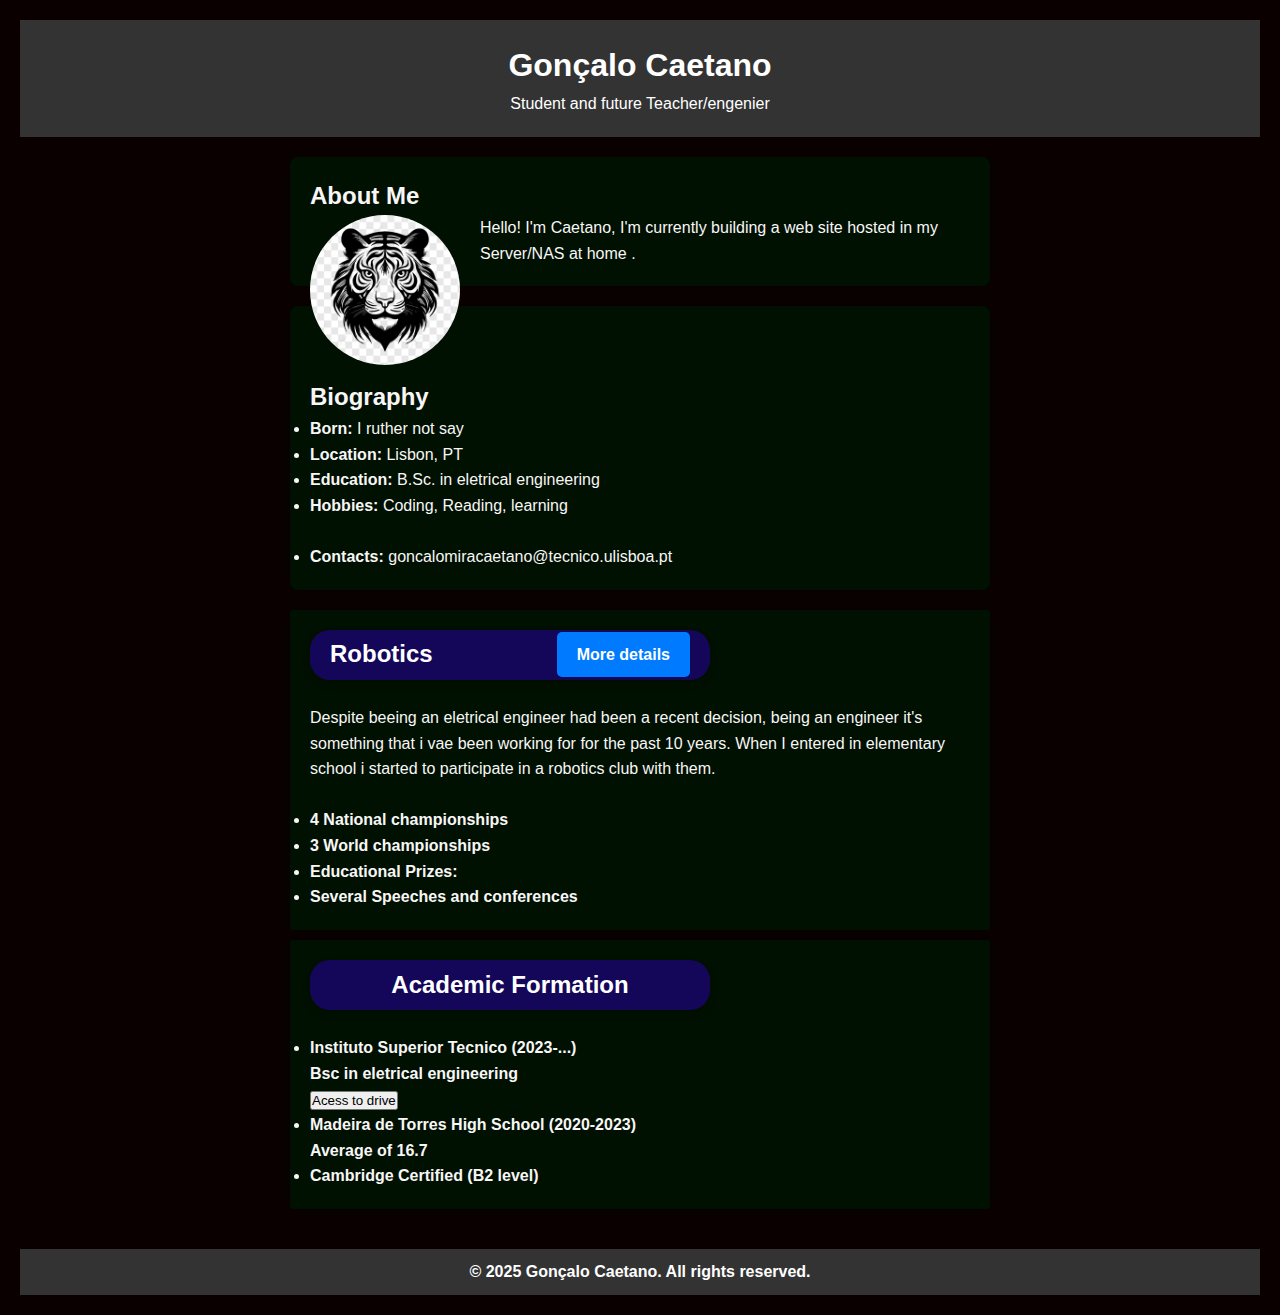
<file: index.html>
<!DOCTYPE html>
<html lang="en">

<head>
    <meta charset="UTF-8">
    <meta name="viewport" content="width=device-width, initial-scale=1.0">
    <title>My Biography</title>
    <link rel="stylesheet" href="style.css">
</head>


<body>
    <header>
        <h1>Gonçalo Caetano</h1>
        <p> Student and future Teacher/engenier</p>
    </header>

    <section class="bio">
        <h2>About Me</h2>
        <img src="teste.png" alt="Gonçalo">
        <p>Hello! I'm Caetano, I'm currently building a web site hosted in my Server/NAS at home .</p>
    </section>

    <section class="details">
        <br><br>
        <h2>Biography</h2>
        <ul>
            <li><strong>Born:</strong> I ruther not say</li>
            <li><strong>Location:</strong> Lisbon, PT</li>
            <li><strong>Education:</strong> B.Sc. in eletrical engineering</li>
            <li><strong>Hobbies:</strong> Coding, Reading, learning</li>
            <br>
            <li><strong>Contacts:</strong>  goncalomiracaetano@tecnico.ulisboa.pt</li>
        </ul>
    </section>

    <section class="Robotics">

        <div class="curved-box">
            <h2>Robotics</h2>
            <div class="button_right">
                <a href="page2.html" class="botao">More details</a>
            </div>
        </div>
        <br>
        <p>Despite beeing an eletrical engineer had been a recent decision,
            being an engineer it's something that i vae been working for for the
            past 10 years. When I entered in elementary school i started to participate in a
            robotics club with them. </p>
        <br>
        <ul>
            <li><strong>4 National championships</strong></li>
            <li><strong>3 World championships</strong></li>
            <li><strong>Educational Prizes:</strong></li>
            <li><strong>Several Speeches and conferences<strong></li>
        </ul>

    </section>

    <section class="Formation">

        <div class="curved-box">
            <h2>Academic Formation</h2>
        </div>
        <br>
        <ul>
            <li><strong>Instituto Superior Tecnico</strong> (2023-...)</li>
            Bsc in eletrical engineering
            <br>

            <a href="login_page.html"><button>Acess to drive</button></a>

            <li><strong>Madeira de Torres High School </strong> (2020-2023)</li>
            Average of 16.7
            <li><strong>Cambridge Certified (B2 level) </strong></li>
        </ul>
    </section>

    <footer>
        <p>&copy; 2025 Gonçalo Caetano. All rights reserved.</p>
    </footer>
</body>

</html>
</file>
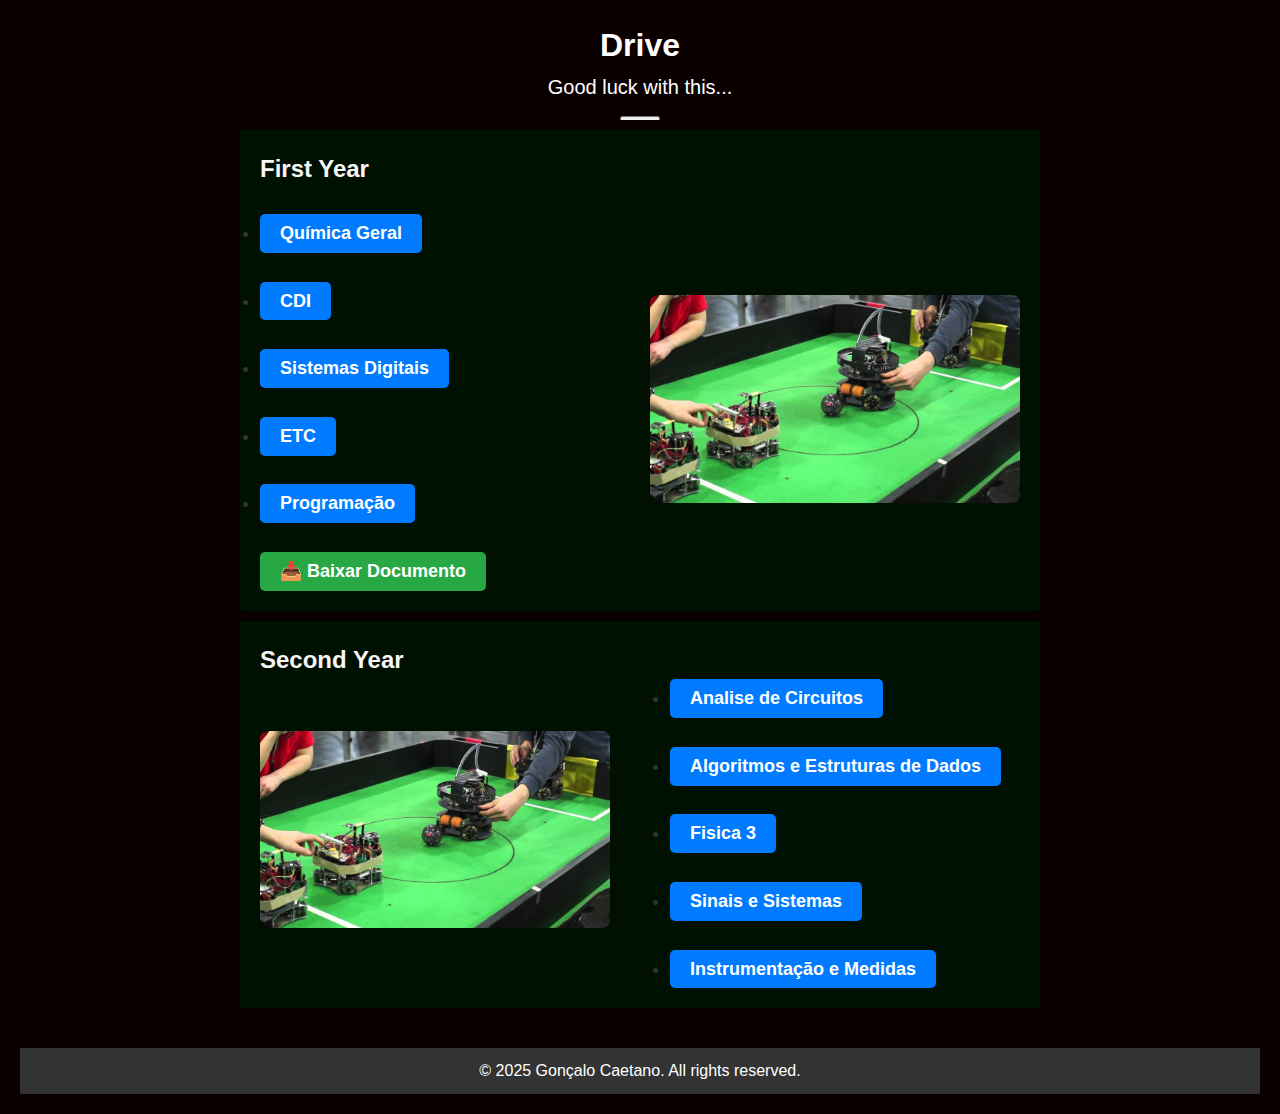
<file: drive.html>
<!DOCTYPE html>
<html>

<head>
    <meta charset="UTF-8">
    <meta name="viewport" content="width=device-width, initial-scale=1.0">
    <title>Drive</title>
    <link rel="stylesheet" href="drive_drive.css">
</head>

<body>
    <header>
        <h1>Drive</h1>
        <p style="font-size: 20px;">Good luck with this...</p>
        <div class="left_button">
            <h2><a href="index.html"><button>Home</button></a></h2>
        </div>
    </header>


    <section class="f">
        <h2><strong>First Year</strong></h2>
        <br>
        <div class="conteudo-lado-a-lado">
            <div class="texto">
                <ul>
                    <li><a href="QG.html" class="botao">Química Geral</a></li>
                    <br>
                    <li><a href="CDI.html" class="botao">CDI</a></li>
                    <br>
                    <li><a href="SD.html" class="botao">Sistemas Digitais</a></li>
                    <br>
                    <li><a href="ETC.html" class="botao">ETC</a></li>
                    <br>
                    <li><a href="PROG.html" class="botao">Programação</a></li>
                    <br>
                    <a href="main.py" download class="botao_dow">📥 Baixar Documento</a>

                </ul>
            </div>

            <div class="imagem">
                <img src="robocup.jpg" alt="Exemplo de imagem">
            </div>
        </div>
    </section>


    <section class="S">
        <h2><strong>Second Year</strong></h2>
        <div class="conteudo-lado-a-lado imagem-esquerda">
            <div class="imagem">
                <img src="robocup.jpg" alt="Exemplo de imagem">
            </div>
            <div class="texto">
                <ul>
                    <li><a href="QG.html" class="botao">Analise de Circuitos</a></li>
                    <br>
                    <li><a href="QG.html" class="botao">Algoritmos e Estruturas de Dados</a></li>
                    <br>
                    <li><a href="QG.html" class="botao">Fisica 3</a></li>
                    <br>
                    <li><a href="QG.html" class="botao">Sinais e Sistemas</a></li>
                    <br>
                    <li><a href="QG.html" class="botao">Instrumentação e Medidas</a></li>
                </ul>
            </div>
        </div>
    </section>

    <footer>
        <p>&copy; 2025 Gonçalo Caetano. All rights reserved.</p>
    </footer>

</body>

</html>
</file>
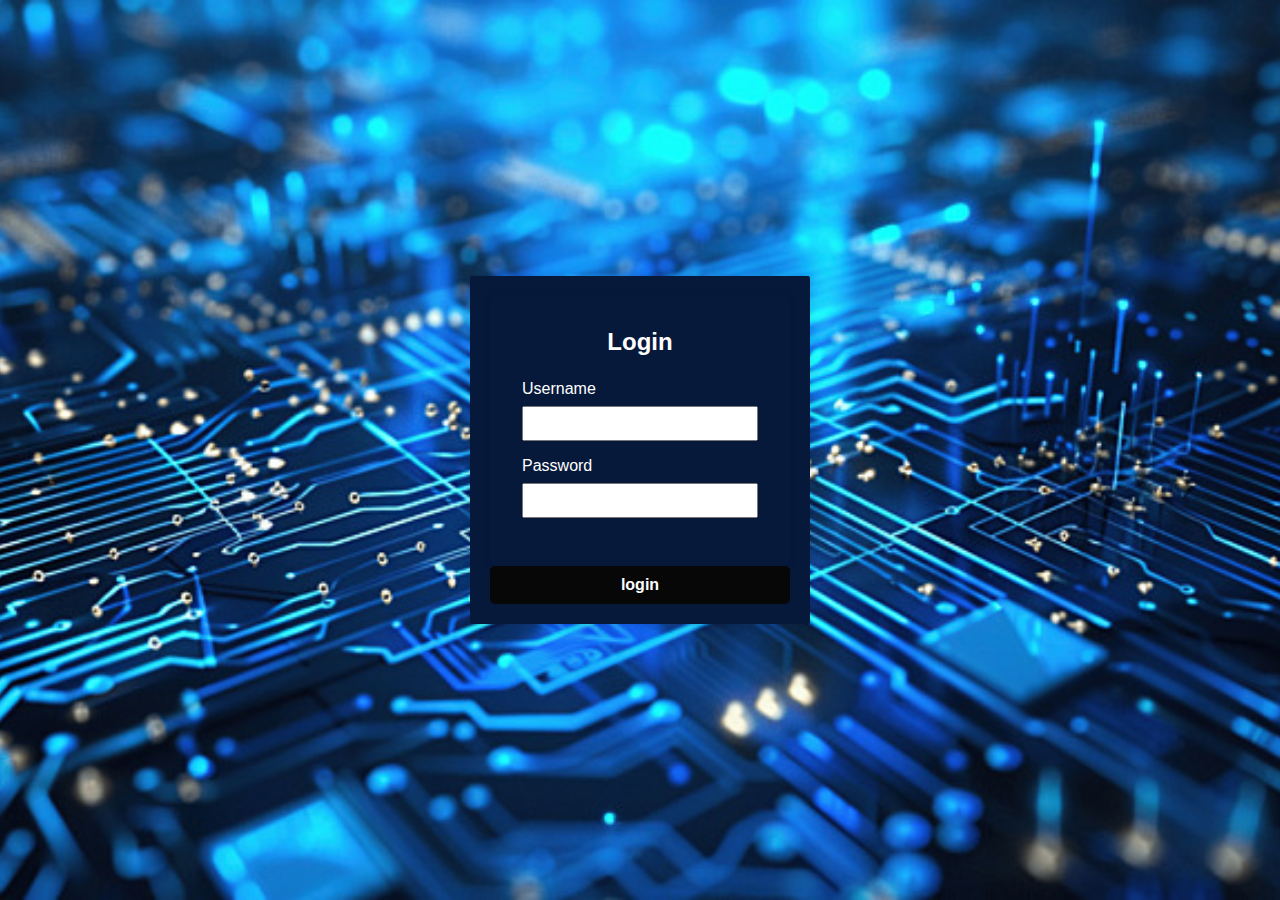
<file: login_page.html>
<!DOCTYPE html>
<html>

<head>
    <meta charset="UTF-8">
    <meta name="viewport" content="width=device-width, initial-scale=1.0">
    <title>Login Drive</title>
    <link rel="stylesheet" href="style_login.css">
</head>

<body>

    <section class="teste">
	    <div class="login-container">
   	<h2> Login </h2>
        <div class="form-group">
            <label for="username">Username</label>
            <input type="text" id="username" name="username" required />
        </div>

	<div class="form-group">
	    <label for="Password">Password</label>
	    <input type="text" id="password" name="password" required />
	</div>
	    </div>
	<a href="drive.html" class="botao">login</a>
    </section>


</body>


</html>
</file>
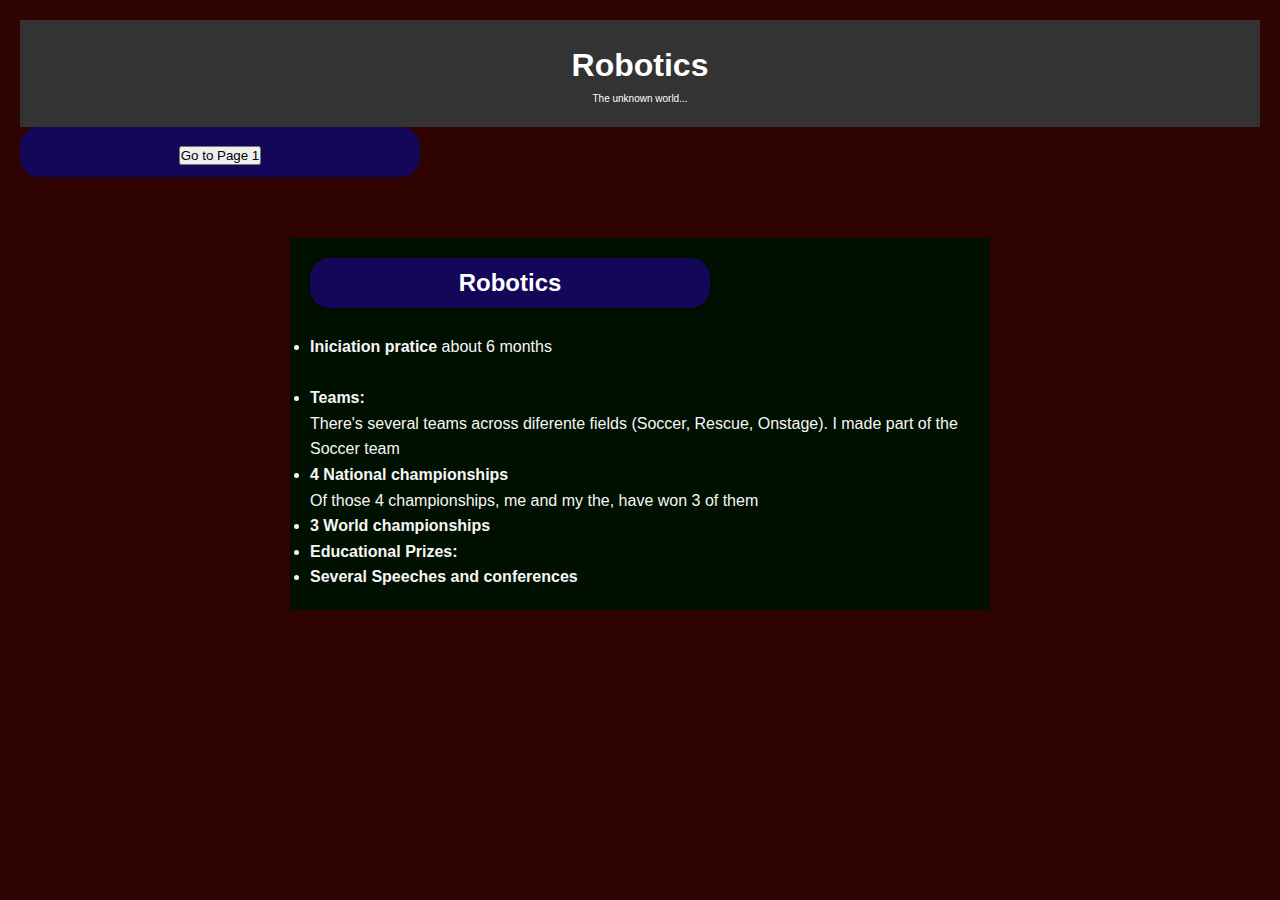
<file: page2.html>
<!-- page2.html -->
<!DOCTYPE html>
<html>

<head>
    <meta charset="UTF-8">
    <meta name="viewport" content="width=device-width, initial-scale=1.0">
    <title>Robotics details</title>
    <link rel="stylesheet" href="style1.css">
</head>

<body>

        <header>
        <h1>Robotics</h1>
        <p style="font-size: 10px;">The unknown world...</p>
        </header>

    <div class="curved-box">
    <h2><a href="index.html"><button>Go to Page 1</button></a></h2>
    </div>
    <br><br>


    <section class="robot">

        <div class="curved-box">
            <h2>Robotics</h2>
        </div>
        <br>

        <li><strong>Iniciation pratice</strong> about 6 months</li>

        <!--<p>The iniciation period was about 6 months</p>-->

        <br>
        <li><strong>Teams:</strong></li>
        There's several teams across diferente fields (Soccer, Rescue, Onstage).

        I made part of the Soccer team 
        <ul>
            <li><strong>4 National championships</strong></li>
            Of those 4 championships, me and my the, have won 3 of them

            <li><strong>3 World championships</strong></li>
            <li><strong>Educational Prizes:</strong></li>
            <li><strong>Several Speeches and conferences<strong></li>
        </ul>


    </section>
</body>
</html>
</file>
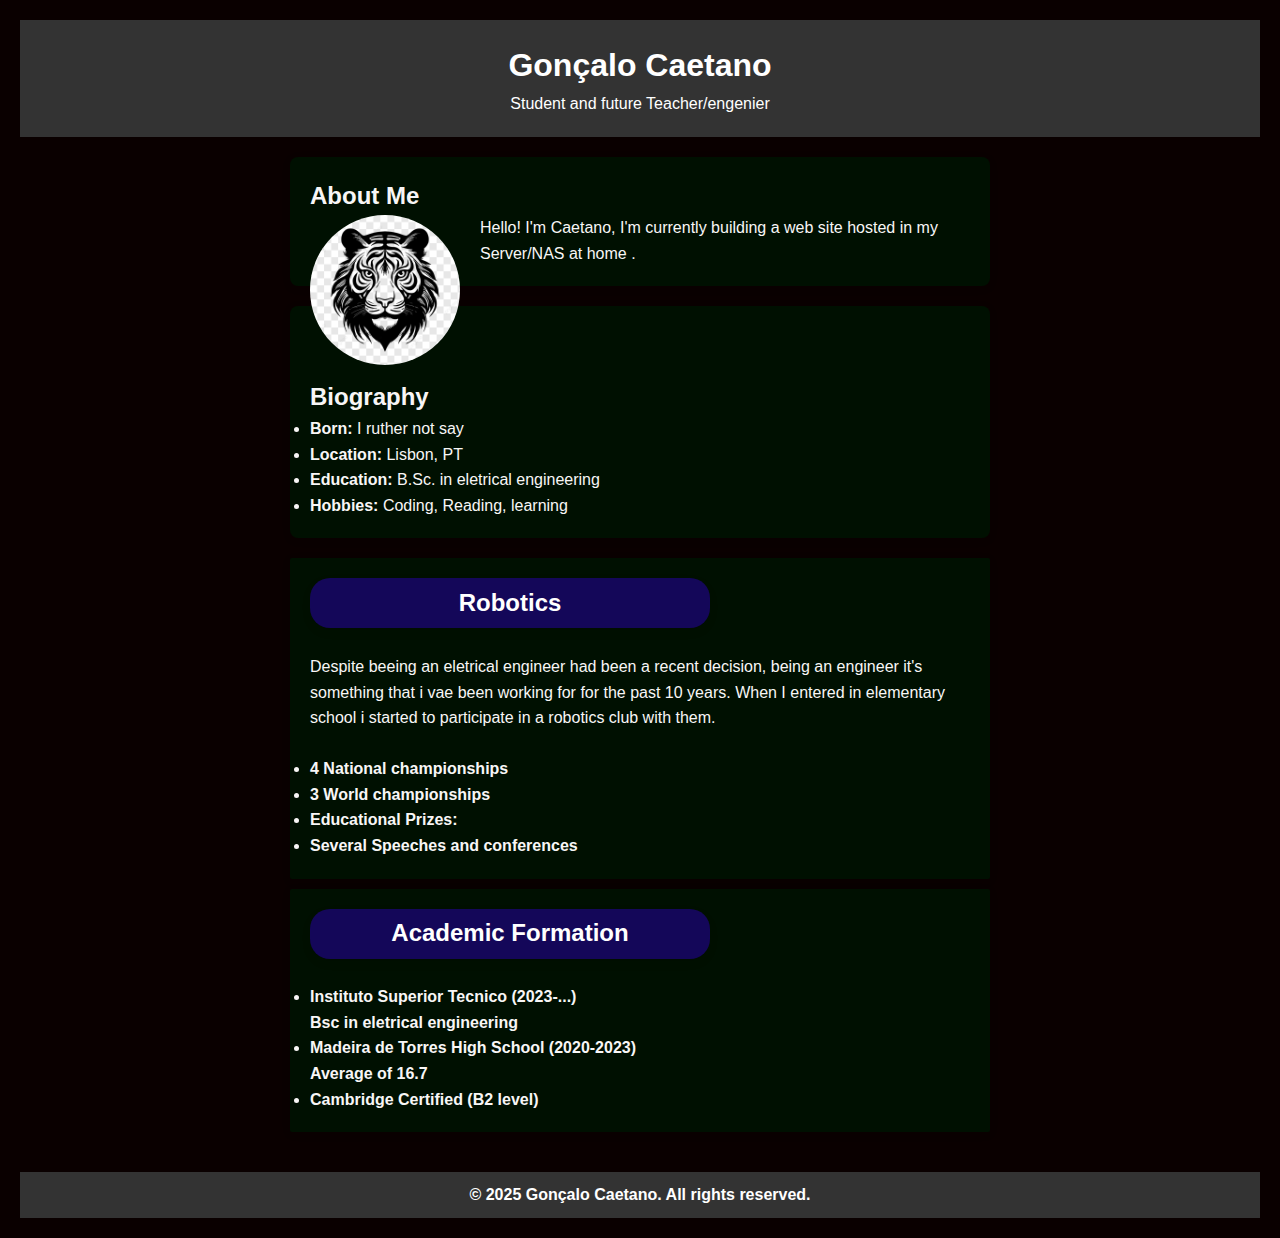
<file: site.html>
<!DOCTYPE html>
<html lang="en">

<head>
    <meta charset="UTF-8">
    <meta name="viewport" content="width=device-width, initial-scale=1.0">
    <title>My Biography</title>
    <link rel="stylesheet" href="style.css">
</head>


<body>
    <header>
        <h1>Gonçalo Caetano</h1>
        <p> Student and future Teacher/engenier</p>
    </header>

    <section class="bio">
        <h2>About Me</h2>
        <img src="teste.png" alt="John Doe">
        <p>Hello! I'm Caetano, I'm currently building a web site hosted in my Server/NAS at home .</p>
    </section>


    <section class="details">
        <br><br>
        <h2>Biography</h2>
        <ul>
            <li><strong>Born:</strong> I ruther not say</li>
            <li><strong>Location:</strong> Lisbon, PT</li>
            <li><strong>Education:</strong> B.Sc. in eletrical engineering</li>
            <li><strong>Hobbies:</strong> Coding, Reading, learning</li>
        </ul>
    </section>

    <section class="Robotics">

        <div class="curved-box">
            <h2>Robotics</h2>
        </div>
        <br>
        <p>Despite beeing an eletrical engineer had been a recent decision,
            being an engineer it's something that i vae been working for for the
            past 10 years. When I entered in elementary school i started to participate in a 
            robotics club with them. </p>
            <br>
        <ul>
            <li><strong>4 National championships</strong></li>
            <li><strong>3 World championships</strong></li>
            <li><strong>Educational Prizes:</strong></li>
            <li><strong>Several Speeches and conferences<strong></li>
        </ul>

    </section>

    <section class="Formation">

        <div class="curved-box">
            <h2>Academic Formation</h2>
        </div>
        <br>
        <ul>
            <li><strong>Instituto Superior Tecnico</strong> (2023-...)</li>
            Bsc in eletrical engineering
            <li><strong>Madeira de Torres High School </strong> (2020-2023)</li>
            Average of 16.7
            <li><strong>Cambridge Certified (B2 level) </strong></li>
        </ul>
    </section>

    <footer>
        <p>&copy; 2025 Gonçalo Caetano. All rights reserved.</p>
    </footer>
</body>

</html>
</file>
<file: style.css>
* {
    margin: 0;
    padding: 0;
    box-sizing: border-box;
}

body {
    font-family: Arial, sans-serif;
    background-color: rgb(10, 0, 0);
    color: #f8f6f6;
    line-height: 1.6;
    padding: 20px;
}

header {
    text-align: center;
    padding: 20px;
    background-color: #333;
    color: white;
}

.bio,
.details {
    background: rgb(0, 16, 1);
    margin: 20px auto;
    padding: 20px;
    max-width: 700px;
    border-radius: 8px;
    box-shadow: 0 2px 8px rgba(0, 0, 0, 0.1);
}

.Formation , .Robotics{
    background: rgb(0, 16, 1);
    margin: 10px auto;
    padding: 20px;
    max-width: 700px;
    border-radius: 2px;
    box-shadow: 0 2px 8px rgba(0, 0, 0, 0.1);
    
    /*display: flex;*/

}

.button_right {
  margin-left: auto;  /* Push this item to the far right */
}

.curved-box {
    margin-right: auto; /* Pushes the element to the left in a flex container */
    background: rgb(20, 7, 89);
    border-radius: 20px;
    padding: 20px;
    box-shadow: 0 4px 8px rgba(0, 0, 0, 0.1);
    max-width: 400px;
    text-align: center;
    height: 50px; /* Fixed height */
    color: white;

    display: flex;
    justify-content: center;  /* horizontal centering */
    align-items: center;      /* vertical centering */

}

.botao {
  display: inline-block;
  padding: 10px 20px;
  background-color: #007bff; /* azul */
  color: white;
  text-decoration: none;
  border: none;
  border-radius: 5px;
  font-weight: bold;
  font-family: Arial, sans-serif;
  transition: background-color 0.3s ease;
}

.botao:hover {
  background-color: #0056b3; /* azul mais escuro ao passar o mouse */
}

.bio img {
    width: 150px;
    border-radius: 50%;
    float: left;
    margin-right: 20px;
}

footer {
    text-align: center;
    padding: 10px;
    margin-top: 40px;
    color: #fff;
    background-color: #333;
}
</file>
<file: drive_drive.css>
* {
    margin: 0;
    padding: 0;
    box-sizing: border-box;
}

body {
    font-family: Arial, sans-serif;
    background-color: rgb(10, 0, 0);
    color: #f8f6f6;
    line-height: 1.6;
    padding: 20px;
}

/**********************************************************/

header {
  position: relative;
  height: 100px;
  overflow: hidden;
  color: white;
  text-align: center;
}

header video {
  position: relative;
  width: auto;
  height: 100px;
  object-fit: cover;
  display: block;
  margin: 0 auto;
  z-index: 0;
}

.header-content {
  position: relative;
  z-index: 1;
  padding: 20px;
}

/********************************************************/

.conteudo-lado-a-lado {
    display: flex;
    gap: 20px;
    align-items: center;
    justify-content: space-between;
    flex-wrap: wrap;
    /* Responsivo: quebra em telas pequenas */
}

.conteudo-lado-a-lado .texto {
    flex: 1;
    min-width: 250px;
}

.conteudo-lado-a-lado .imagem {
    flex: 1;
    min-width: 250px;
    text-align: center;
}

.imagem {
    flex: 1;
    text-align: center;
}

.imagem img {
    max-width: 100%;
    height: auto;
    border-radius: 8px;
}

/********************************************************/

/* Variante com imagem à esquerda */
.imagem-esquerda .imagem {
    order: 0;
    padding-right: 20px;
}

.imagem-esquerda .texto {
    order: 1;
    padding-left: 20px;
}

/* Variante com texto à esquerda */
.texto-esquerda .imagem {
    order: 1;
    padding-left: 20px;
}

.texto-esquerda .texto {
    order: 0;
    padding-right: 20px;
}

/*********************************************************/

.texto {
    flex: 1;
    font-family: Arial, sans-serif;
    font-size: 18px;
    color: #333;
}


.f,
.S {
    background: rgb(0, 16, 1);
    margin: 10px auto;
    padding: 20px;
    max-width: 800px;
    width: 90%;
    border-radius: 2px;
    box-shadow: 0 2px 8px rgba(0, 0, 0, 0.1);

    /*display: flex;*/

}

/****************************************************/
.botao {
    display: inline-block;
    padding: 5px 20px;
    background-color: #007bff;
    /* azul */
    color: white;
    text-decoration: none;
    border: none;
    border-radius: 5px;
    font-weight: bold;
    font-family: Arial, sans-serif;
    transition: background-color 0.3s ease;
}

.botao:hover {
    background-color: #0056b3;
    /* azul mais escuro ao passar o mouse */
}

/******************************************************/

.botao_dow {
    display: inline-block;
    padding: 5px 20px;
    background-color: #28a745;
    color: white;
    text-decoration: none;
    border-radius: 5px;
    font-weight: bold;
}

.botao_dow:hover {
    background-color: #218838;
}

/******************************************************/


footer {
    text-align: center;
    padding: 10px;
    margin-top: 40px;
    color: #fff;
    background-color: #333;
}
</file>
<file: style_login.css>
* {
    margin: 0;
    padding: 0;
    box-sizing: border-box;
}

/* body {
    font-family: Arial, sans-serif;
    background-color: rgb(10, 0, 0);
    color: #f8f6f6;
    line-height: 1.6;
    padding: 20px;
} */

/*body {
      font-family: Arial, sans-serif;
      /*background-color: #f4f4f4;
      background-image: url('testeee.jpg');
      display: flex;
      height: 100vh;
      justify-content: center;
      align-items: center;
      margin: 0;
    }*/

body {
  font-family: Arial, sans-serif;
  background-image: url('testeee.jpg');
  background-size: cover;        /* Make image cover full screen */
  background-repeat: no-repeat;  /* Prevent repeating */
  background-position: center;   /* Center the image */
  
  display: flex;
  height: 100vh;
  justify-content: center;
  align-items: center;
  margin: 0;
}

    .login-container {
      background-color: rgb(6, 25, 59);
      padding: 2rem;
      border-radius: 8px;
      box-shadow: 0 0 10px rgba(0, 0, 0, 0.1);
      width: 300px;
      color: white;
    }

    .login-container h2 {
      text-align: center;
      margin-bottom: 1.5rem;
      color: white;
    }

    .form-group {
      margin-bottom: 1rem;
    }

    .form-group label {
      display: block;
      margin-bottom: 0.5rem;
      color: white;
    }

    .form-group input {
      width: 100%;
      padding: 0.5rem;
      box-sizing: border-box;
    }

    .login-button {
      width: 100%;
      padding: 0.7rem;
      background-color: #007BFF;
      color: white;
      border: none;
      border-radius: 4px;
      cursor: pointer;
    }

    .login-button:hover {
      background-color: #0056b3;
    }

.curved-box {
    background: rgb(20, 7, 89);
    border-radius: 20px;
    padding: 20px;
    box-shadow: 0 4px 8px rgba(0, 0, 0, 0.1);
    max-width: 400px;
    text-align: center;
    height: 50px; /* Fixed height */
    color: white;

    display: flex;
    justify-content: center;  /* horizontal centering */
    align-items: center;      /* vertical centering */

    margin: 0 auto; /* 🔹 Centers the box in its parent (the section) */
}

.botao {
  display: inline-block;
  padding: 10px 100px;
  background-color: rgb(7, 7, 8); /* azul */
  color: white;
  text-decoration: none;
  border: none;
  border-radius: 5px;
  font-weight: bold;
  font-family: Arial, sans-serif;
  transition: background-color 0.3s ease;
  margin: 0 auto;
      display: flex;
    justify-content: center;  /* horizontal centering */
    align-items: center;      /* vertical centering */

}

.botao:hover {
  background-color: #0056b3; /* azul mais escuro ao passar o mouse */
}

.teste{
    background-color: rgb(6, 25, 59);
    margin: 10px auto;
    padding: 20px;
    max-width: 700px;
    border-radius: 2px;
    box-shadow: 0 2px 8px rgba(0, 0, 0, 0.1);

    /*display: flex;*/

}
</file>
<file: style1.css>
* {
    margin: 0;
    padding: 0;
    box-sizing: border-box;
}

body {
    font-family: Arial, sans-serif;
    background-color: rgb(49, 4, 4);
    color: #f8f6f6;
    line-height: 1.6;
    padding: 20px;
}

header {
    text-align: center;
    padding: 20px;
    background-color: #333;
    color: white;
    font-size: 16px;
}

.bio,
.details {
    background: rgb(0, 16, 1);
    margin: 20px auto;
    padding: 20px;
    max-width: 700px;
    border-radius: 8px;
    box-shadow: 0 2px 8px rgba(0, 0, 0, 0.1);
}

.Formation , .robot, .desc{
    background: rgb(0, 16, 1);
    margin: 10px auto;
    padding: 20px;
    max-width: 700px;
    border-radius: 2px;
    box-shadow: 0 2px 8px rgba(0, 0, 0, 0.1);

}

.curved-box {
    background: rgb(20, 7, 89);
    border-radius: 20px;
    padding: 20px;
    box-shadow: 0 4px 8px rgba(0, 0, 0, 0.1);
    max-width: 400px;
    text-align: center;
    height: 50px; /* Fixed height */
    color: white;

    display: flex;
    justify-content: center;  /* horizontal centering */
    align-items: center;      /* vertical centering */

}

.bio img {
    width: 150px;
    border-radius: 50%;
    float: left;
    margin-right: 20px;
}

footer {
    text-align: center;
    padding: 10px;
    margin-top: 40px;
    color: #fff;
    background-color: #333;
}
</file>
